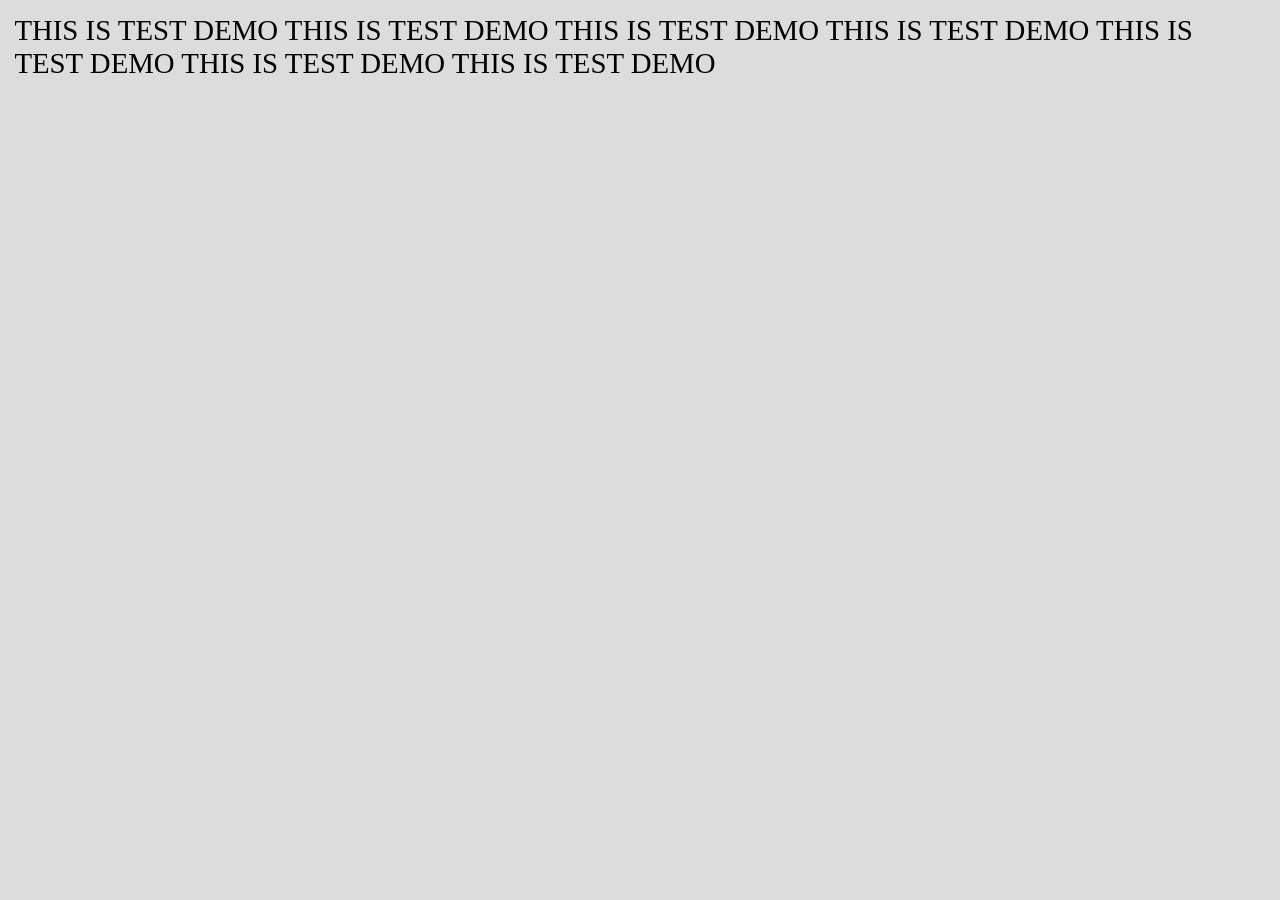
<file: githubAleine/index.html>
<!DOCTYPE html>
<html lang="en">
<head>
    <meta charset="UTF-8">
    <meta http-equiv="X-UA-Compatible" content="IE=edge">
    <meta name="viewport" content="width=device-width, initial-scale=1.0">
    <title>GitHubAleine</title>
</head>
<body style="zoom: 180%;" bgcolor="#dcdcdc">
    <hl> THIS IS TEST DEMO</hl>
    <hl> THIS IS TEST DEMO</hl>
    <hl> THIS IS TEST DEMO</hl>
    <hl> THIS IS TEST DEMO</hl>
    <hl> THIS IS TEST DEMO</hl>
    <hl> THIS IS TEST DEMO</hl>
    <hl> THIS IS TEST DEMO</hl>
</body>
</html>
</file>
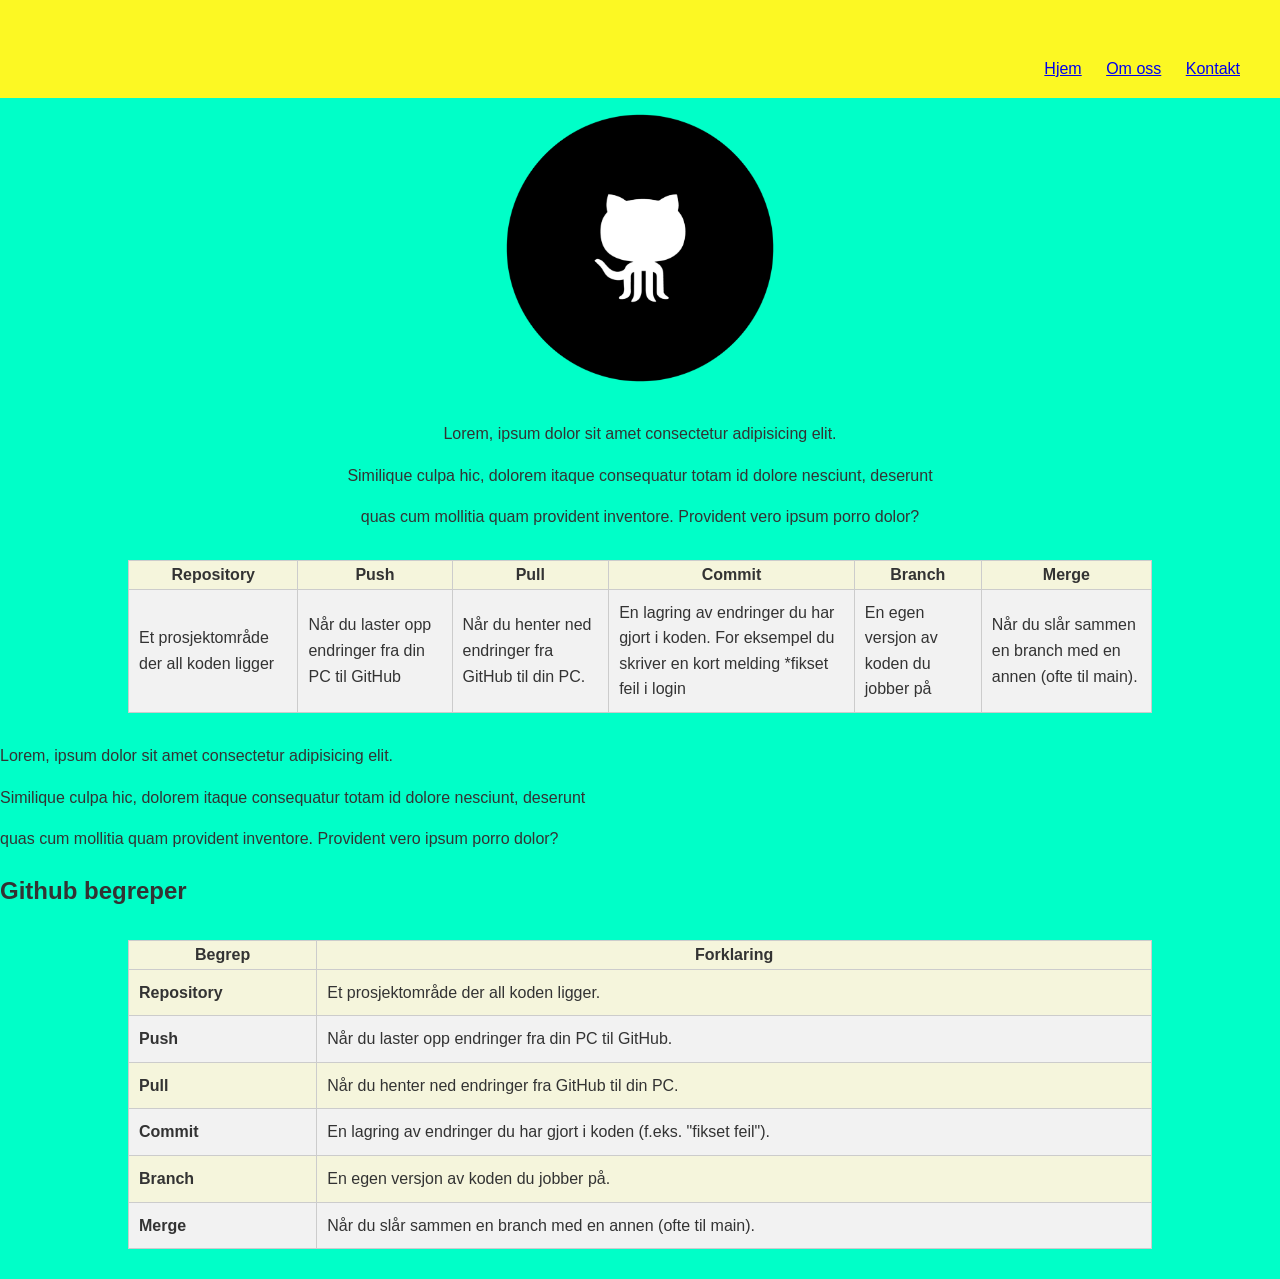
<file: githubsamarbeid/github.html>
<!DOCTYPE html>


<html lang="en">
<head>
    <meta charset="UTF-8">
    <meta http-equiv="X-UA-Compatible" content="IE=edge">
    <meta name="viewport" content="width=device-width, initial-scale=1.0">
    <title>gitgubsamarbeid</title>
    <link rel="stylesheet" href="stiler.css">

</head>


<body>
  

<header class="header">
    <section class="container navbar" aria-label="Hovedmeny"></section>
        <nav>
            <ul class="meny">
                <li><a href="#">Hjem</a></li>
                <li><a href="#">Om oss</a></li>
                <li><a href="#">Kontakt</a></li>
            </ul>
        </nav>
    </header>  
    
 <main>
<section class="innhold">
    <img width="300" src="b3nj5m1n-logo-2582757.png" alt="Eksempelbilde">


    <p>Lorem, ipsum dolor sit amet consectetur adipisicing elit.</p>
    <p>Similique culpa hic, dolorem itaque consequatur totam id dolore nesciunt, deserunt</p>
    <p> quas cum mollitia quam provident inventore. Provident vero ipsum porro dolor?</p>
</section>







<table>

<tr>
  <th>Repository</th>
  <th>Push</th>
  <th>Pull</th>
  <th>Commit</th>
  <th>Branch</th>
  <th>Merge</th>
</tr>
<tr>
  <td>Et prosjektområde der all koden ligger</td>
  <td>Når du laster opp endringer fra din PC til GitHub</td>
  <td>Når du henter ned endringer fra GitHub til din PC.</td>
  <td>En lagring av endringer du har gjort i koden. For eksempel du skriver en kort melding *fikset feil i login</td>
  <td>En egen versjon av koden du jobber på</td>
  <td>Når du slår sammen en branch med en annen (ofte til main).</td>
  
</tr>



</table>



</table>

</section>
 </main>

    <p>Lorem, ipsum dolor sit amet consectetur adipisicing elit.</p>
    <p>Similique culpa hic, dolorem itaque consequatur totam id dolore nesciunt, deserunt</p>
    <p>quas cum mollitia quam provident inventore. Provident vero ipsum porro dolor?</p>
  </section>

  <section>
    <h2>Github begreper</h2>
    <table border="1" class="table">
      <thead>
        <tr>
          <th>Begrep</th>
          <th>Forklaring</th>
        </tr>
      </thead>
      <tbody>
        <tr>
          <td><strong>Repository</strong></td>
          <td>Et prosjektområde der all koden ligger.</td>
        </tr>
        <tr>
          <td><strong>Push</strong></td>
          <td>Når du laster opp endringer fra din PC til GitHub.</td>
        </tr>
        <tr>
          <td><strong>Pull</strong></td>
          <td>Når du henter ned endringer fra GitHub til din PC.</td>
        </tr>
        <tr>
          <td><strong>Commit</strong></td>
          <td>En lagring av endringer du har gjort i koden (f.eks. "fikset feil").</td>
        </tr>
        <tr>
          <td><strong>Branch</strong></td>
          <td>En egen versjon av koden du jobber på.</td>
        </tr>
        <tr>
          <td><strong>Merge</strong></td>
          <td>Når du slår sammen en branch med en annen (ofte til main).</td>
        </tr>
      </tbody>
    </table>
  </section>
</main>
</body>
</html
</file>
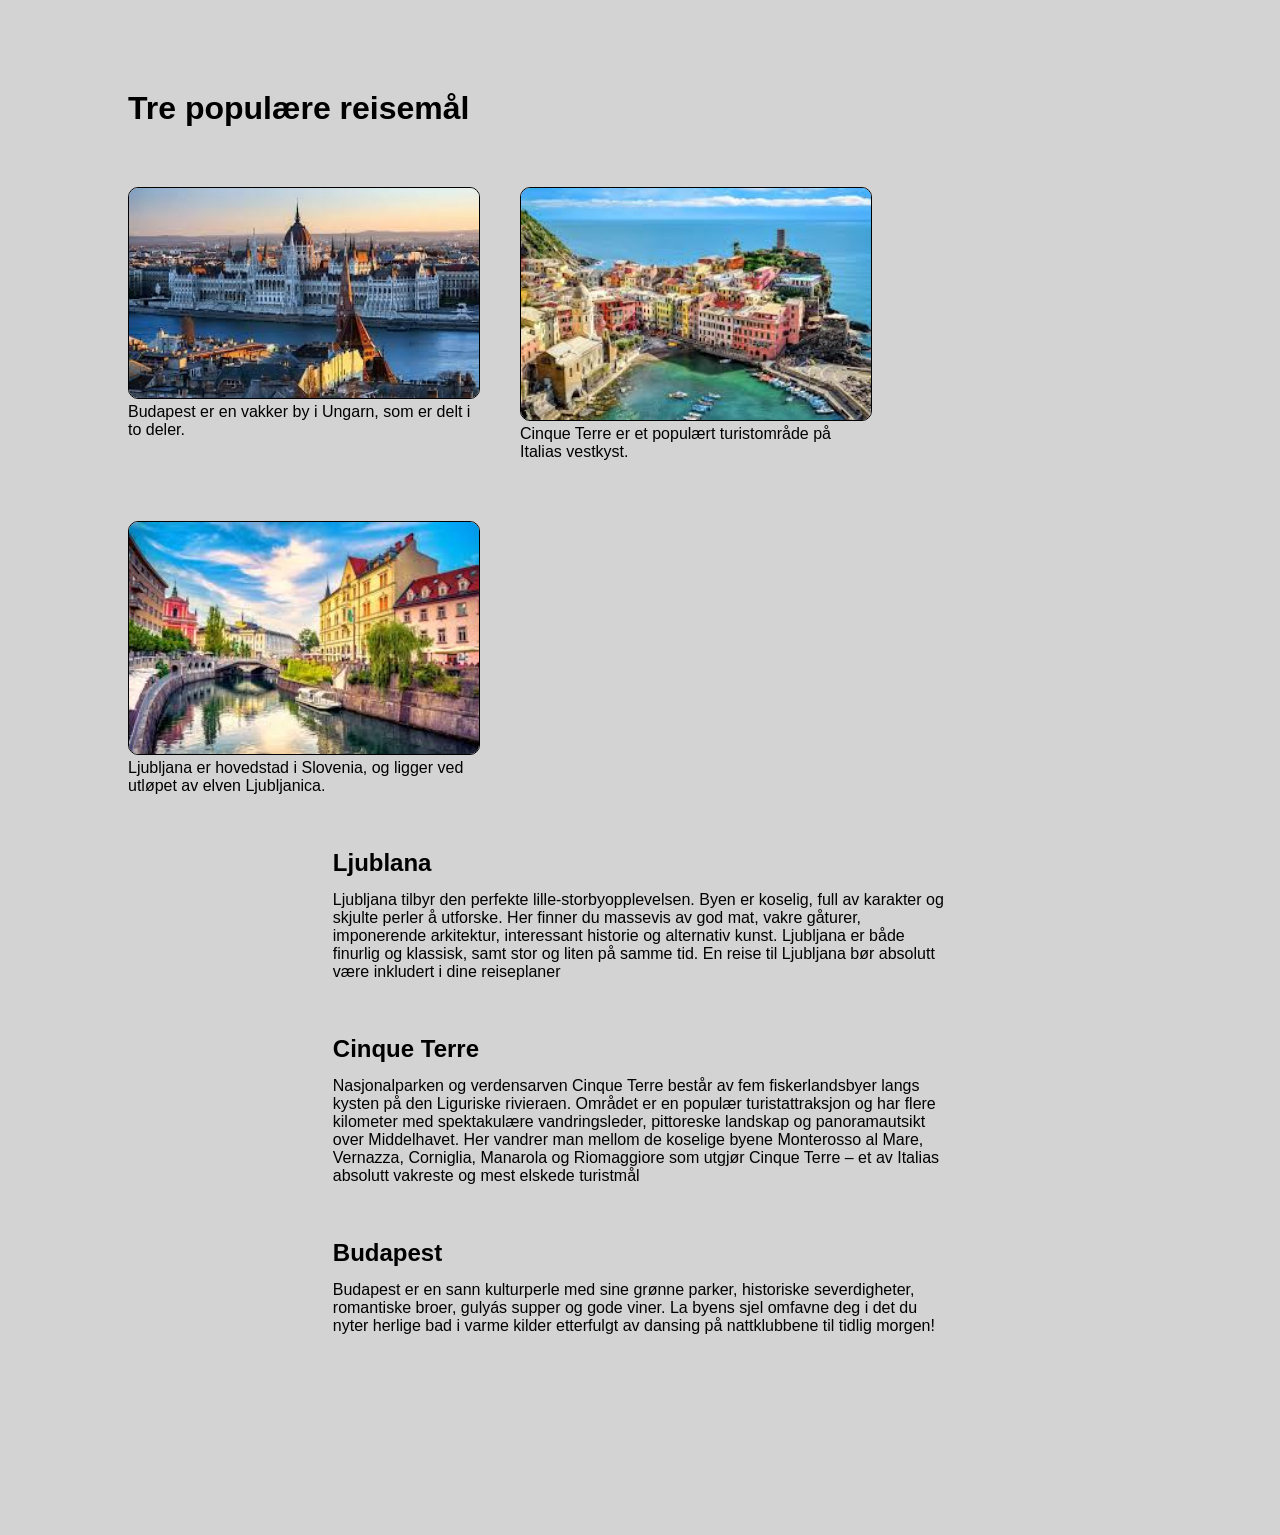
<file: githubAleine/byer/byer.html>
<!DOCTYPE html>
<html lang="nb">
<head>
    <meta charset="UTF-8">
    <meta name="viewport" content="width=device-width, initial-scale=1.0">
    <title>Byer</title>
    <link rel="stylesheet" href="style.css">
</head>
   
<body>
    <header>
        <h1>Tre populære reisemål</h1>
    </header>
    <main>
        <section class="flyt">
            <figure>
                <img id="budapest" src="bilder/budapest.png" alt="">
                <figcaption>
                    Budapest er en vakker by i Ungarn, som er delt i to deler.                    
                </figcaption>
            </figure>

            <figure>
                <img id="cinque" src="bilder/cinqueterre.png" alt="">
                <figcaption>
                    Cinque Terre er et populært turistområde på Italias vestkyst.               
                </figcaption>
            </figure>

            <figure>
                <img id="ljublana" src="bilder/ljubljana.png" alt="">
                <figcaption>
                    Ljubljana er hovedstad i Slovenia, og ligger ved utløpet av elven Ljubljanica.           
                </figcaption>
            </figure>
        </section>

        <section id="beskrivelse">
            <h2>Ljublana</h2>
            <p>
                Ljubljana tilbyr den perfekte lille-storbyopplevelsen. Byen er koselig,
                full av karakter og skjulte perler å utforske. Her finner du massevis
                av god mat, vakre gåturer, imponerende arkitektur, interessant historie
                og alternativ kunst. Ljubljana er både finurlig og klassisk, samt stor
                og liten på samme tid. En reise til Ljubljana bør absolutt være inkludert
                i dine reiseplaner
            </p>
        </section>
                
        <section>
            <h2>Cinque Terre</h2>
            <p>
                Nasjonalparken og verdensarven Cinque Terre består av fem fiskerlandsbyer
                langs kysten på den Liguriske rivieraen. Området er en populær
                turistattraksjon og har flere kilometer med spektakulære vandringsleder,
                pittoreske landskap og panoramautsikt over Middelhavet. Her vandrer man
                mellom de koselige byene Monterosso al Mare, Vernazza, Corniglia, Manarola
                og Riomaggiore som utgjør Cinque Terre – et av Italias absolutt vakreste
                og mest elskede turistmål
            </p>
        </section>


        <section>
            <h2>Budapest</h2>
            <p>
                Budapest er en sann kulturperle med sine grønne parker, historiske
                severdigheter, romantiske broer, gulyás supper og gode viner. La byens sjel
                omfavne deg i det du nyter herlige bad i varme kilder etterfulgt av dansing
                på nattklubbene til tidlig morgen!
            </p>
        </section>
    </main>
    <footer>

    </footer>     
</body>
</html>
</file>
<file: githubsamarbeid/stiler.css>
body {
    font-family: 'Segoe UI', Tahoma, Geneva, Verdana, sans-serif;
    background-color: #f4f4f4; 
    color: #333333;           
    line-height: 1.6;
    margin: 0;
    background-color: rgb(0, 255, 200);
}

.header {
    background-color:#fcf823
}




.navbar{
    display: flex;
    align-items: center;
    padding: 20px;
}

nav {
 flex: 1;
 text-align: right;
}


nav ul {
    display: inline-block;
    margin-right: 20px;
}

nav ul li {
  display: inline-block;
  margin-right: 20px;
}



table {
    width: 80%;
    margin: 30px auto;
    border-collapse: collapse;
    background-color: beige;
}


td {
    padding: 10px;
}

th, td {
    border: 1px solid #ccc
}

tr:nth-child(even) {
    background-color: #f2f2f2;
}


.innhold {
    text-align: center;
}
</file>
<file: githubAleine/byer/style.css>
*{
    margin: 0;
    padding: 0;
}
body{
    background-color: rgb(211, 211, 211);
    font-family: -apple-system, BlinkMacSystemFont, 'Segoe UI', Roboto, Oxygen, Ubuntu, Cantarell, 'Open Sans', 'Helvetica Neue', sans-serif 
}

main, header{
    width: 80%;
    margin: auto;
}

footer{
    margin: 200px;
}

img, figcaption{
    width: 350px;
}

img{
    border: 1px solid black;
    border-radius: 10px;
    margin-right: 40px;
    margin-top: 60px;
}

p, h2{
    width: 60%;
    margin: auto;
    margin-top: 14px;
}

h2{
    padding-top: 40px ;
}

h1{
    padding-top: 90px;
}

.flyt{
    display: flex;
    flex-wrap: wrap;
}
</file>
